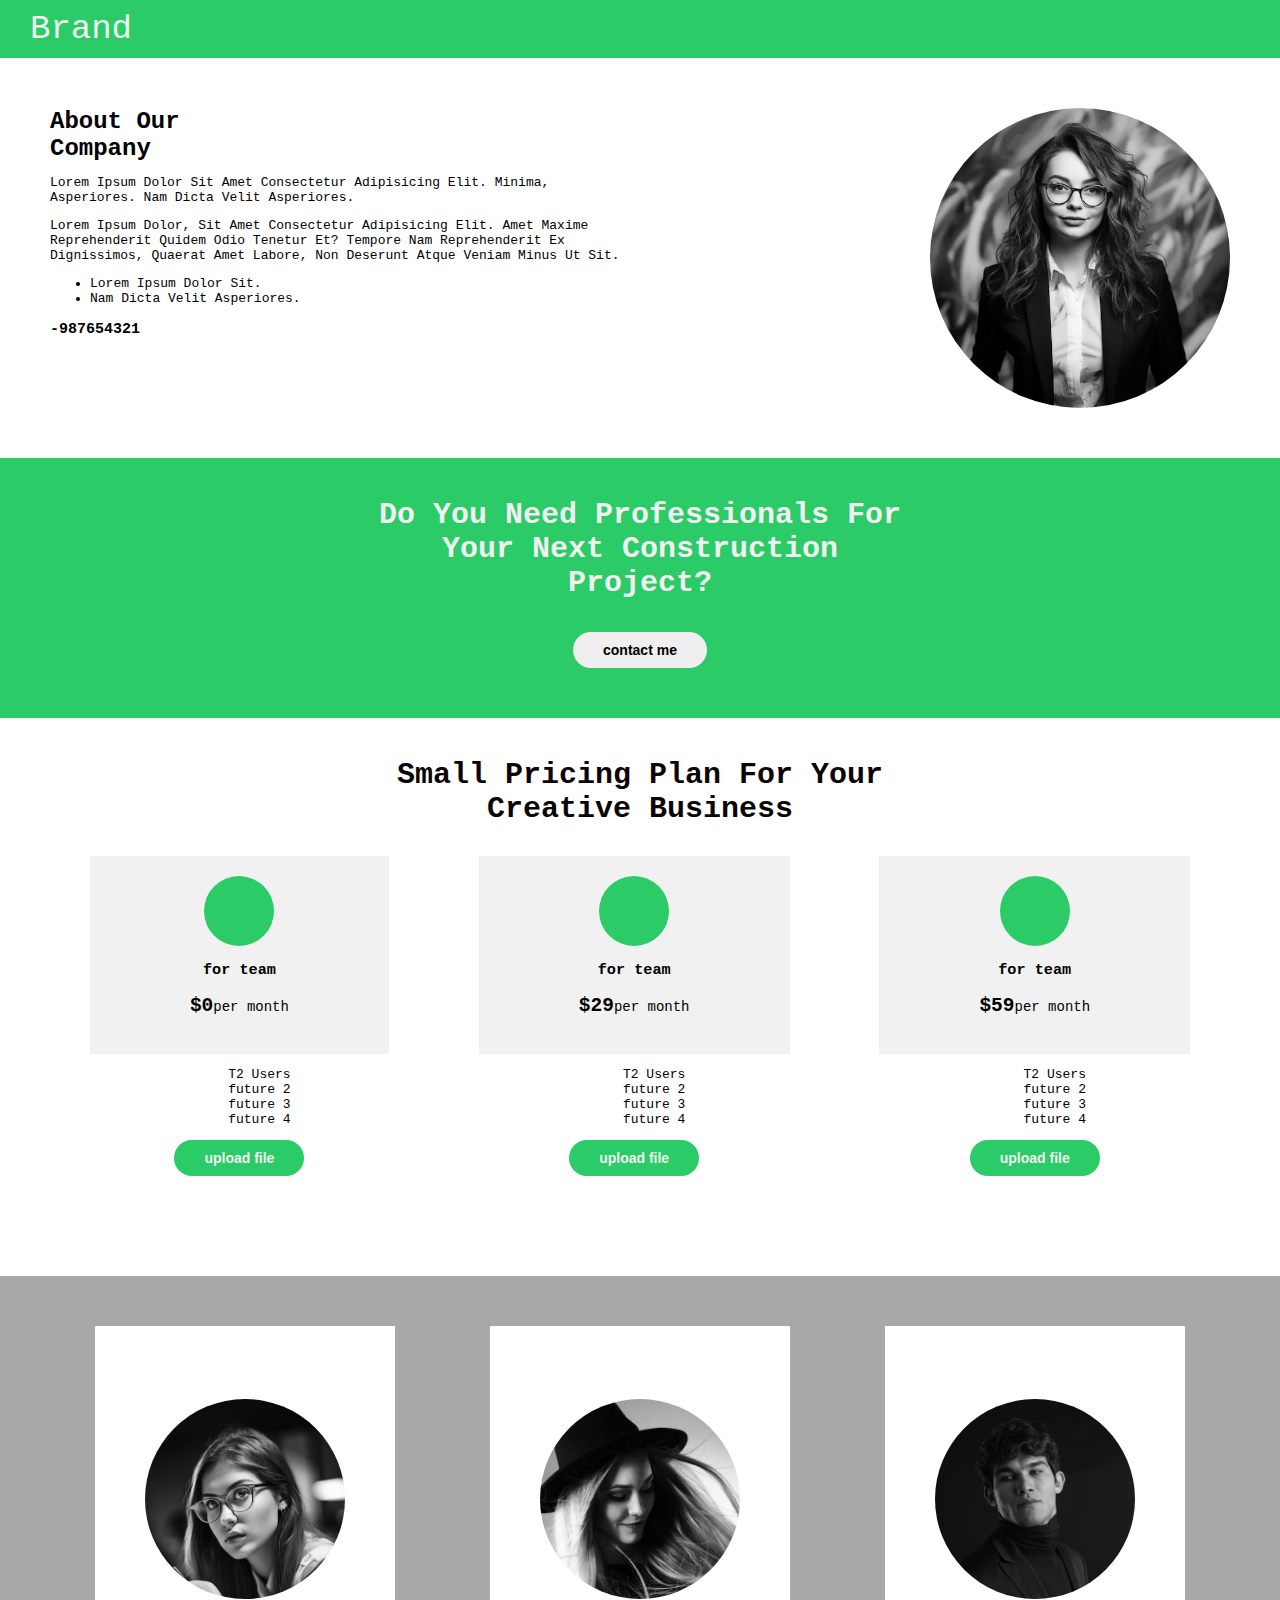
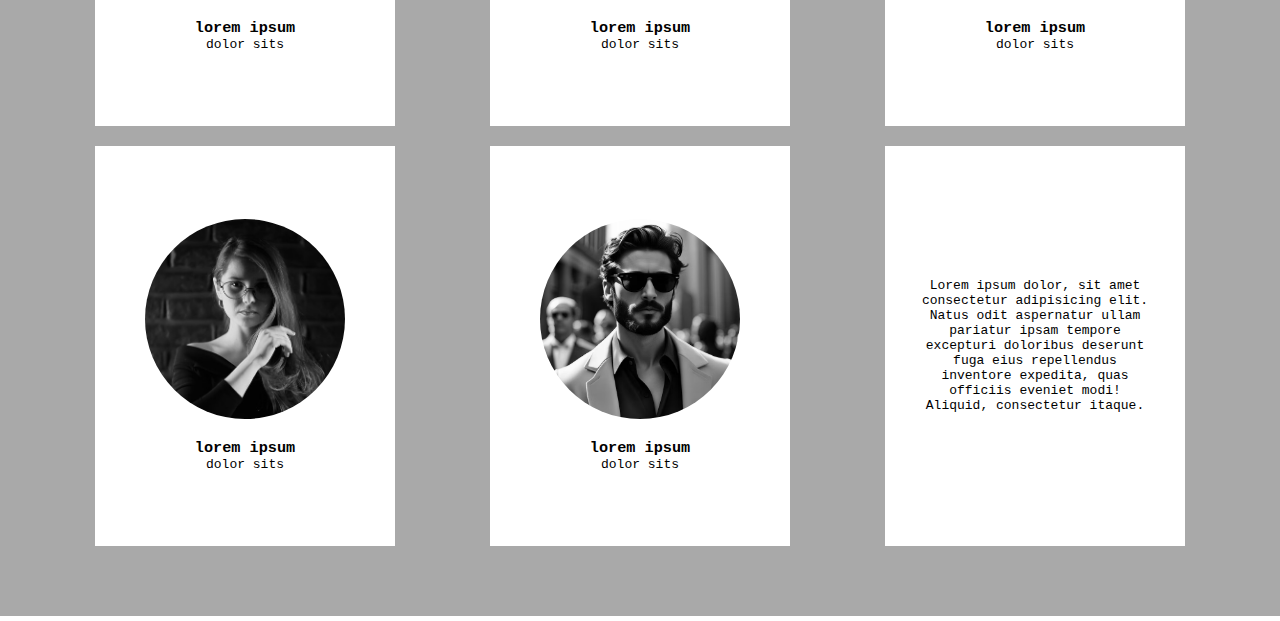
<file: company.html>
<!DOCTYPE html>
<html lang="en">
<head>
    <meta charset="UTF-8">
    <meta name="viewport" content="width=device-width, initial-scale=1.0">
    <title>company</title>
    <link rel="stylesheet" href="./assets/css/company.css">
</head>
<body>
    <div class="menu">
        <div>Brand</div>
    </div>
    <div class="sec1">
        
        <div class="c1">
            <div class="a1">about our <br>company</div>
            <p class="p1">Lorem ipsum dolor sit amet consectetur adipisicing elit. Minima, asperiores. Nam dicta velit asperiores.</p>
            <p class="p2">Lorem ipsum dolor, sit amet consectetur adipisicing elit. Amet maxime reprehenderit quidem odio tenetur et? Tempore nam reprehenderit ex dignissimos, quaerat amet labore, non deserunt atque veniam minus ut sit.</p>
            <ul class="li">
                <li>Lorem ipsum dolor sit.</li>
                <li>Nam dicta velit asperiores.</li>
            </ul>
            <p class="contact">-987654321</p>
        </div>
        <div class="c2">
            <div class="img abc"></div>
        </div>
        
    </div>
    <div class="sec2">
        <div class="sec_2">
            <p>do you need professionals for <br> your next construction <br> project?</p>
            <button class="btn">contact me</button>
        </div>
    </div>
    <div class="sec3">
         <div class="sec_3">
            <p>small pricing plan for your<br>creative business</p>
         </div>
         <div class="flex">
            <div>
                <div class="cc">
                    <div class="icon"></div>
                    <h3>for team</h3>
                    <div>
                        <h2>$0<span>per month</span></h2>
                    </div>
                </div>
                <ul>
                    <li>T2 Users</li>
                    <li>future 2</li>
                    <li>future 3</li>
                    <li>future 4</li>
                </ul>
                <div class="btn">
                    <button>upload file</button>
                </div>
            </div>
            <div>
                <div class="cc">
                    <div class="icon"></div>
                    <h3>for team</h3>
                    <div>
                        <h2>$29<span>per month</span></h2>
                    </div>
                </div>
                <ul>
                    <li>T2 Users</li>
                    <li>future 2</li>
                    <li>future 3</li>
                    <li>future 4</li>
                </ul>
                <div class="btn">
                    <button>upload file</button>
                </div>
            </div>
            <div>
                <div class="cc">
                    <div class="icon"></div>
                    <h3>for team</h3>
                    <div >
                        <h2>$59<span>per month</span></h2>
                    </div>
                </div>
                <ul>
                    <li>T2 Users</li>
                    <li>future 2</li>
                    <li>future 3</li>
                    <li>future 4</li>
                </ul>
                <div class="btn">
                    <button>upload file</button>
                </div>
            </div>
         </div>
    </div>
    <div class="sec4">
       <div class="flex">
        <div class="bg">
            <div>
                <div class="img1 img"></div>
                <h3>lorem ipsum</h3>
                <p>dolor sits</p>
            </div>
        </div>
        <div class="bg">
            <div>
                <div class="img2 img"></div>
            <h3>lorem ipsum</h3>
            <p>dolor sits</p>
            </div>
        </div>
        <div class="bg">
            <div>
                <div class="img3 img"></div>
            <h3>lorem ipsum</h3>
            <p>dolor sits</p>
            </div>
        </div>
       </div>
       <div class="flex">
        <div class="bg">
            <div>
                <div class="img4 img"></div>
            <h3>lorem ipsum</h3>
            <p>dolor sits</p>
            </div>
        </div>
        <div class="bg">
            <div>
                <div class="img5 img"></div>
            <h3>lorem ipsum</h3>
            <p>dolor sits</p>
            </div>
        </div>
        <div class="p_ bg">
            <p class="para">Lorem ipsum dolor, sit amet consectetur adipisicing elit. Natus odit aspernatur ullam pariatur ipsam tempore excepturi doloribus deserunt fuga eius repellendus inventore expedita, quas officiis eveniet modi! Aliquid, consectetur itaque.</p>
        </div>
       </div>
    </div>

         
</body>
</html>
</file>
<file: assets/css/company.css>
:root{
    --color1:#2bcb67;
    --color2:#f1f1f1;
    --color3:#a9a9a9;
    --txt:#0a0404;
}
body {
    font-family: monospace;
    margin: 0;
}

.menu {
    background: var(--color1);
    font-size: 34px;
    padding: 10px 30px;
    margin-bottom: 50px;
    color: var(--color2);
}

.sec1{
    text-transform: capitalize;
    display: flex; 
    padding: 0 50px 50px 50px;
}


.sec1 .c1,
.sec1 .c2 {
    width: 50%;
}
.a1{
    font-size: 24px;
    font-weight: 900;
}
.contact{
    font-size: 15px;
    font-weight: bold;
}
.img{
    background:url(../images/bg_6.jpg);
    width: 300px;
    height: 300px;
    border-radius: 50%;
    float: right;
    background-size: cover;
    filter: grayscale(1);
}
.sec2{
    background:var(--color1);
    height: 250px;
    text-align: center;
    text-transform: capitalize;
    font-size: 30px;
    font-weight: bold;
    color: var(--color2);
    padding-top: 10px;
}
.sec2 .btn{
    border-radius: 20px;
    border: none;
    padding: 10px 30px;
    font-size: 14px;
    font-weight: 600;
}
.sec_3{
    text-transform: capitalize;
    font-size: 30px;
    font-weight: bold;
    color: var(--txt);
    padding-top: 10px;
    text-align: center;
}

.sec3 .flex {
    display: flex;
    justify-content: space-evenly;
    text-align: center;
}

.sec3 .cc {
    background: var(--color2);
    padding: 20px 100px;
}

.sec3 .icon {
    --w:70px;
    width: var(--w);
    height: var(--w);
    background: var(--color1);
    margin: auto;
    border-radius: 50%;
}

.sec3 h2 span {
    font-size: 14px;
    font-weight: 100;
}

.sec3 ul{
    text-align: center;
    list-style: none;
}
.sec3 .btn{
   display: flex;
   justify-content: center;  
}
.sec3 button{
    background: var(--color1);
    border-radius: 20px;
    border: none;
    padding: 10px 30px;
    font-size: 14px;
    font-weight: 600;
    color: var(--color2);
    margin-bottom: 100px;
}

.sec4 {
    background: var(--color3);
    padding: 50px 0 ;
}

.sec4 .flex {
    display: flex;
    justify-content: space-evenly;
    align-items: center;
}

.sec4 .bg {
    width: 300px;
    height: 400px;
    background: #fff;
    margin-bottom: 20px;
    display: flex;
    justify-content: center;
    align-items: center;
    text-align: center;
    
}
.sec4 .img1,
.img2,.img3,.img4,.img5{
    width: 200px;
    height: 200px;
    border-radius: 50%;   
}



.sec4 .img1{
    background: url(../images/bg_1.jpg);
}
.sec4 .img2{
    background: url(../images/bg_2.jpg);
}
.sec4 .img3{
    background: url(../images/bg_3.jpg);
}
.sec4 .img4{
    background: url(../images/bg_4.jpg);
}
.sec4 .img5{
    background: url(../images/bg_5.jpg);
}

.sec4 .img {
   background-size: cover;
   margin-bottom: 20px;
 }
 

.sec4 .p_{
    text-align: center;   
    display: flex;
    justify-content: center;
    align-items: center;
    padding: 0 30px;
    box-sizing: border-box;
}
.sec4 h3,
.sec4 p {
    margin: 0;
}


@media (max-width:992px) {
    .sec1 {
        display: inherit;
    }
    .sec1 .c1,
.sec1 .c2 {
    width: inherit;
}
.img{
  
    float: inherit;
    margin: auto;
}

.sec3 .flex{
    flex-direction: column;
    justify-content: center;
    padding: 0 100px;
}
.sec4 .flex{
    flex-direction: column;
    justify-content: center;
}
}
</file>
